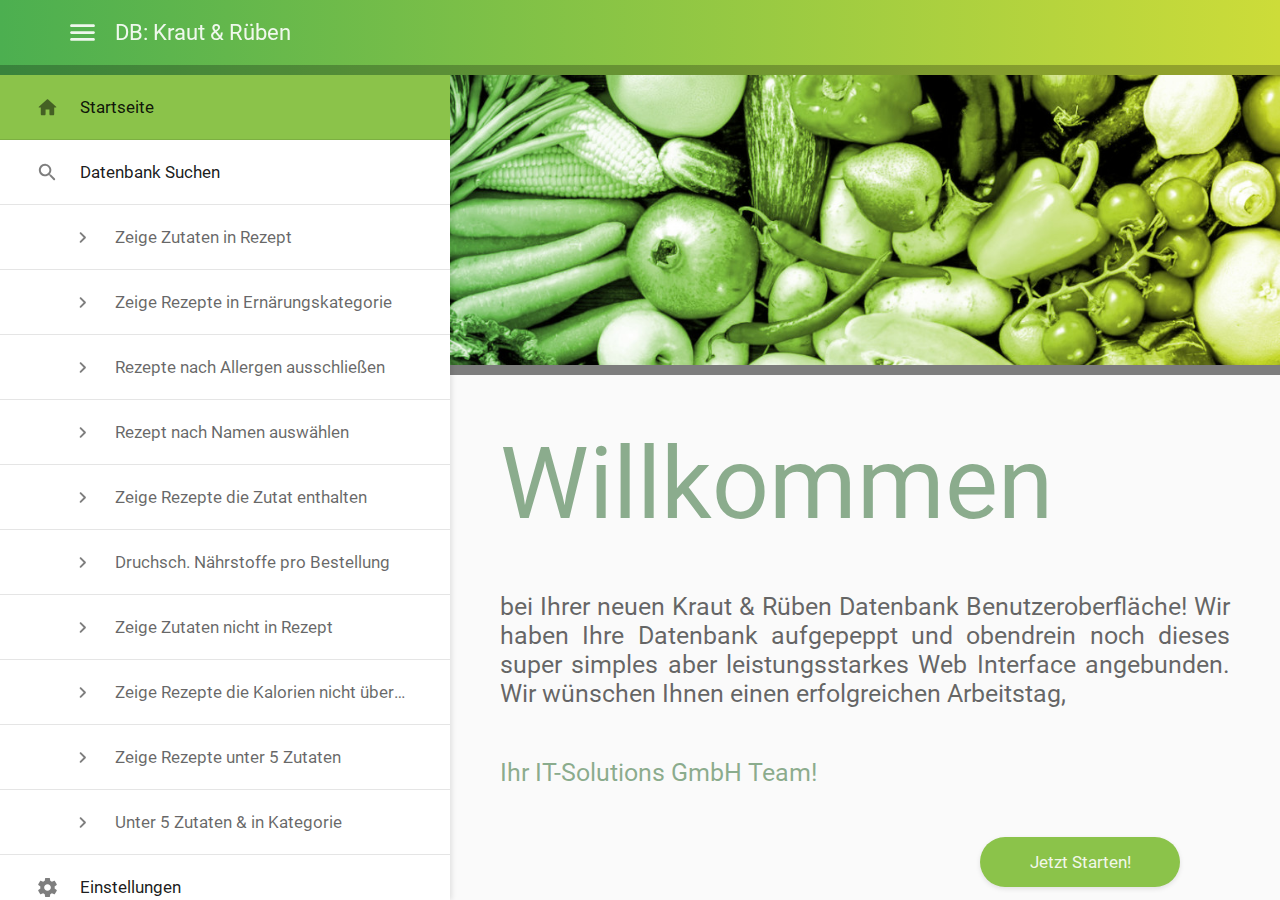
<file: gui/index.html>
<!DOCTYPE html>

<html lang="de" dir="ltr">

<head>

  <meta charset="utf-8">

  <link rel="stylesheet" href="style.css">

  <script type="text/javascript" src="script.js"></script>

  <title>Kraut & Rüben</title>

</head>

<body>

  <div id="head">

    <div id="head_hamburger"></div>
    <div id="head_text">DB: Kraut & Rüben</div>

  </div>

  <div id="menu">

    <div class="menu_ponint mp_active" id="home" onclick="selectMenu(this.id)">

      <div class="menu_ponint_icon" id="mp_home"></div>
      <div class="menu_ponint_text">Startseite</div>

    </div>

    <div class="menu_ponint" id="searchqueries" onclick="selectMenu(this.id)">

      <div class="menu_ponint_icon" id="mp_search"></div>
      <div class="menu_ponint_text">Datenbank Suchen</div>

    </div>

    <div class="menu_ponint mp_subpoint" id="sq_1" onclick="selectMenu(this.id)">

      <div class="menu_ponint_icon" id="mp_subpoint"></div>
      <div class="menu_ponint_text">Zeige Zutaten in Rezept</div>

    </div>

    <div class="menu_ponint mp_subpoint" id="sq_2" onclick="selectMenu(this.id)">

      <div class="menu_ponint_icon" id="mp_subpoint"></div>
      <div class="menu_ponint_text">Zeige Rezepte in Ernärungskategorie</div>

    </div>

    <div class="menu_ponint mp_subpoint" id="sq_3" onclick="selectMenu(this.id)">

      <div class="menu_ponint_icon" id="mp_subpoint"></div>
      <div class="menu_ponint_text">Rezepte nach Allergen ausschließen</div>

    </div>

    <div class="menu_ponint mp_subpoint" id="sq_4" onclick="selectMenu(this.id)">

      <div class="menu_ponint_icon" id="mp_subpoint"></div>
      <div class="menu_ponint_text">Rezept nach Namen auswählen</div>

    </div>

    <div class="menu_ponint mp_subpoint" id="sq_5" onclick="selectMenu(this.id)">

      <div class="menu_ponint_icon" id="mp_subpoint"></div>
      <div class="menu_ponint_text">Zeige Rezepte die Zutat enthalten</div>

    </div>

    <div class="menu_ponint mp_subpoint" id="sq_6" onclick="selectMenu(this.id)">

      <div class="menu_ponint_icon" id="mp_subpoint"></div>
      <div class="menu_ponint_text">Druchsch. Nährstoffe pro Bestellung</div>

    </div>

    <div class="menu_ponint mp_subpoint" id="sq_7" onclick="selectMenu(this.id)">

      <div class="menu_ponint_icon" id="mp_subpoint"></div>
      <div class="menu_ponint_text">Zeige Zutaten nicht in Rezept</div>

    </div>

    <div class="menu_ponint mp_subpoint" id="sq_8" onclick="selectMenu(this.id)">

      <div class="menu_ponint_icon" id="mp_subpoint"></div>
      <div class="menu_ponint_text">Zeige Rezepte die Kalorien nicht überschreiten</div>

    </div>

    <div class="menu_ponint mp_subpoint" id="sq_9" onclick="selectMenu(this.id)">

      <div class="menu_ponint_icon" id="mp_subpoint"></div>
      <div class="menu_ponint_text">Zeige Rezepte unter 5 Zutaten</div>

    </div>

    <div class="menu_ponint mp_subpoint" id="sq_10" onclick="selectMenu(this.id)">

      <div class="menu_ponint_icon" id="mp_subpoint"></div>
      <div class="menu_ponint_text">Unter 5 Zutaten & in Kategorie</div>

    </div>

    <div class="menu_ponint" id="searchqueries" onclick="selectMenu(this.id)">

      <div class="menu_ponint_icon"></div>
      <div class="menu_ponint_text">Einstellungen</div>

    </div>

  </div>

  <div id=main>

    <iframe id="querry" src="html/home.html"></iframe>

  </div>

</body>

</html>
</file>
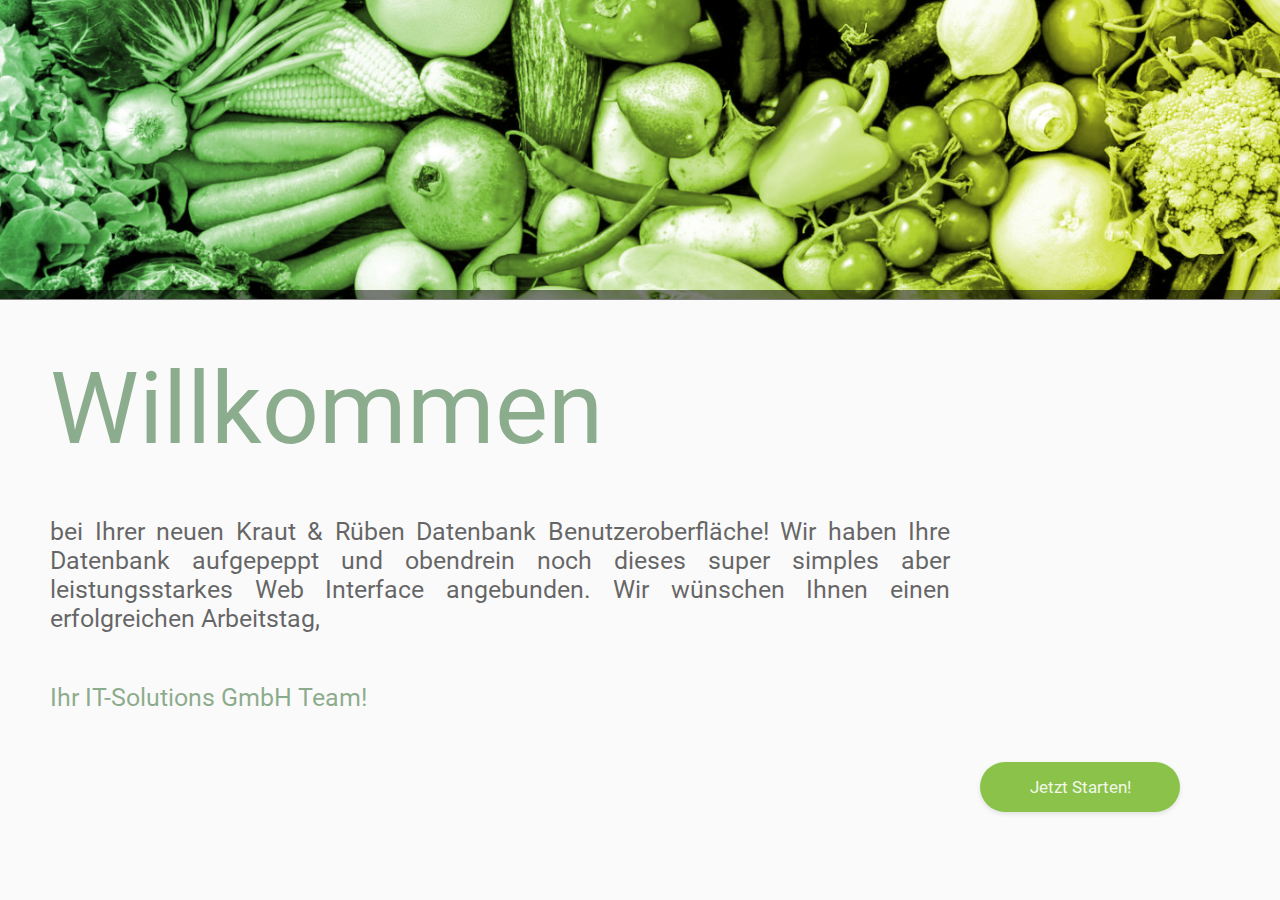
<file: gui/html/home.html>
<!DOCTYPE html>

<html lang="de" dir="ltr">

<head>

  <meta charset="utf-8">
  <link rel="stylesheet" href="home.css">

</head>

<body>

  <div id="cover"></div>

  <div id="wellcome">Willkommen</div>
  <div id=intro>bei Ihrer neuen Kraut & Rüben Datenbank Benutzeroberfläche! Wir haben Ihre Datenbank aufgepeppt und obendrein noch dieses super simples aber leistungsstarkes Web Interface angebunden. Wir wünschen Ihnen einen erfolgreichen Arbeitstag,</div>
  <div id="signature">Ihr IT-Solutions GmbH Team!</div>

  <div class="button" onclick='parent.document.getElementById("querry").src = "html/searchqueries.html"'>Jetzt Starten!</div>

</body>

</html>
</file>
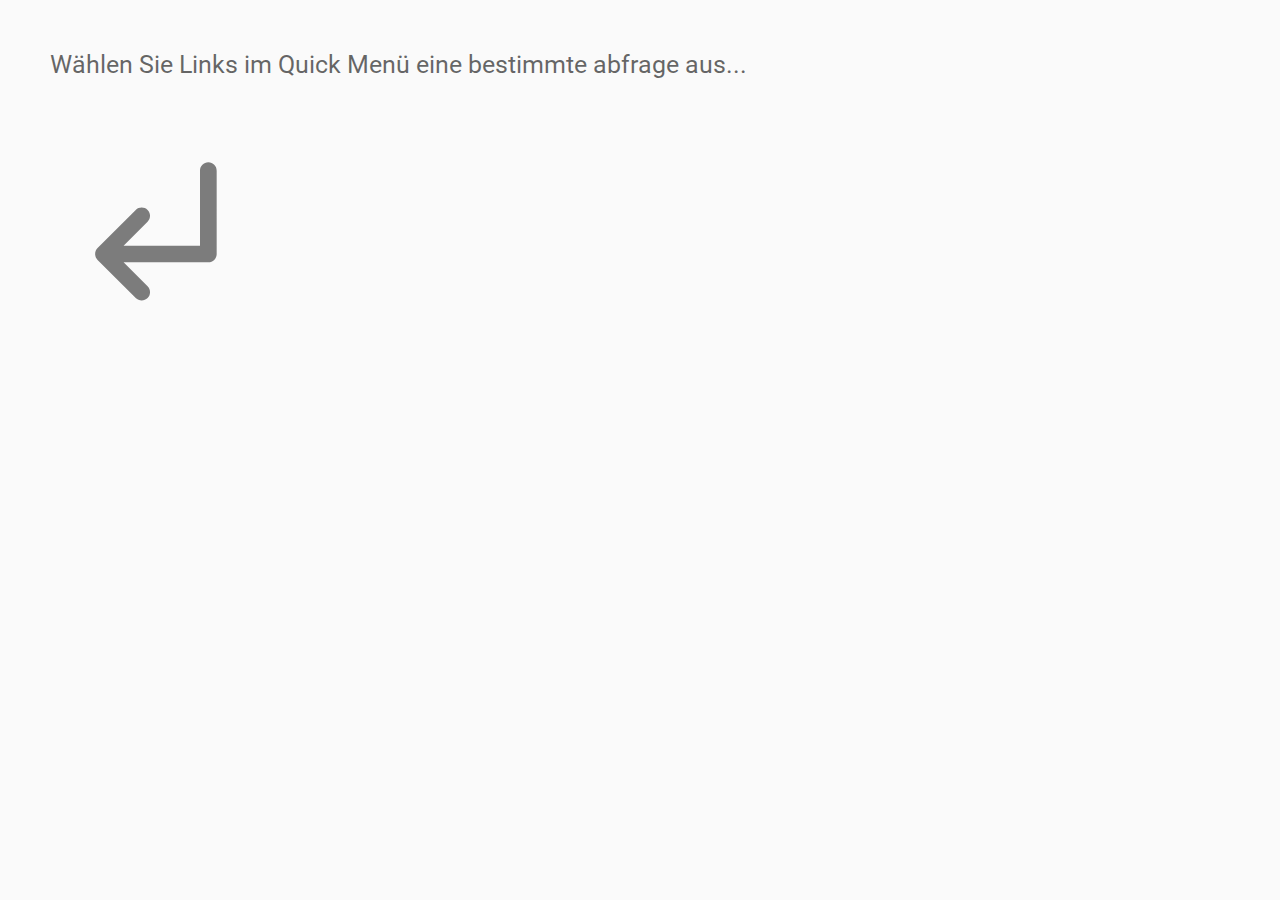
<file: gui/html/searchqueries.html>
<!DOCTYPE html>

<html lang="de" dir="ltr">

<head>
  <meta charset="utf-8">
  <link rel="stylesheet" href="home.css">
</head>

<body>

  <div id=intro>Wählen Sie Links im Quick Menü eine bestimmte abfrage aus...</div><br>
  <div id="arrow"></div>

</body>

</html>
</file>
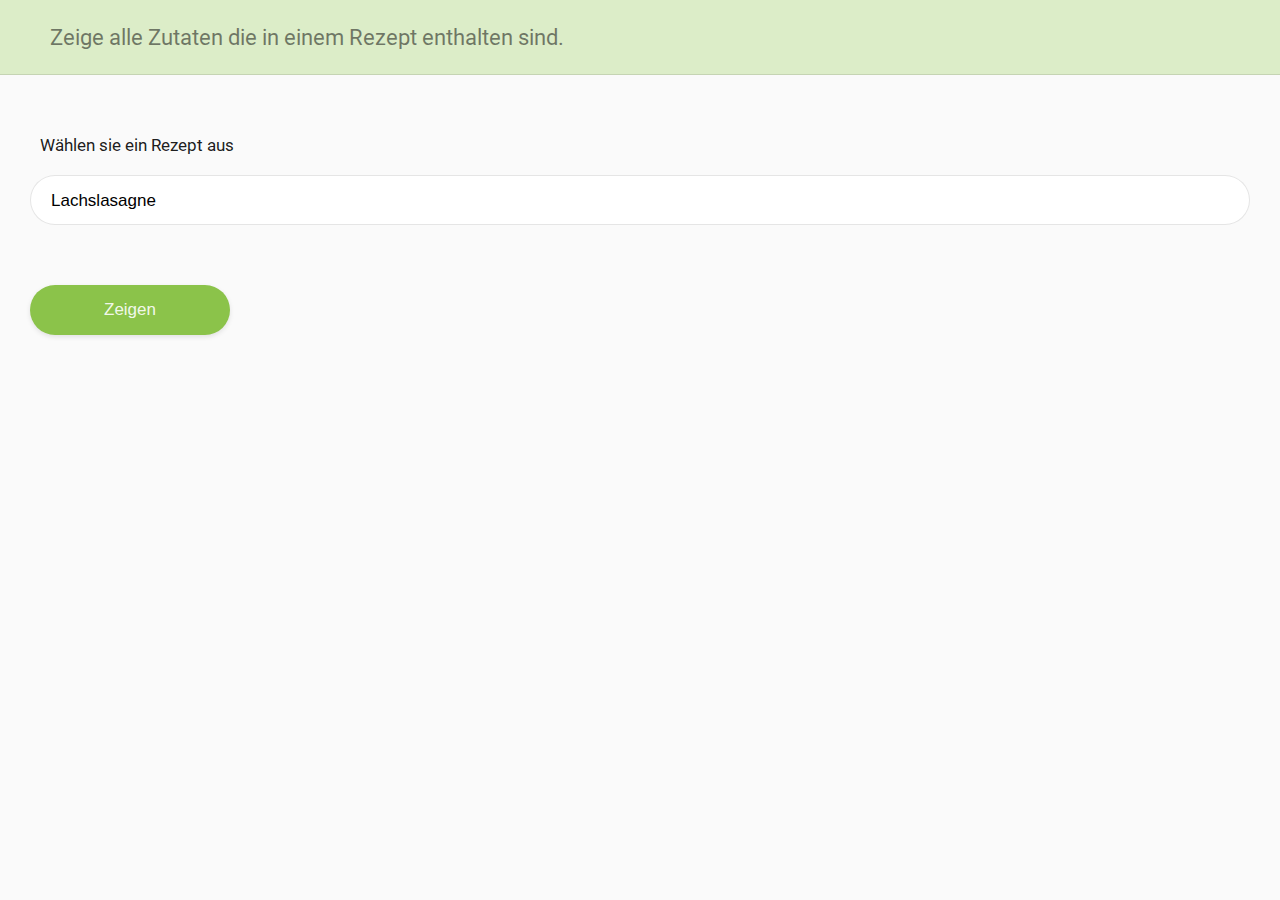
<file: gui/html/sq_1.html>
<!DOCTYPE html>

<html lang="de" dir="ltr">

<head>

  <meta charset="utf-8">
  <link rel="stylesheet" href="style.css">

</head>

<body>

  <div id="main_querry">

    <div id=title> Zeige alle Zutaten die in einem Rezept enthalten sind.</div>

    <div class="seletionlabel">Wählen sie ein Rezept aus</div>

    <form action="../php/sq_1.php" method="post">

      <select id="recipes" class="selection" name="selection">
        <option value="Lachslasagne">Lachslasagne</option>
        <option value="Thaicurry mit Hähnchen">Thaicurry mit Hähnchen</option>
        <option value="Kartoffelsuppe">Kartoffelsuppe</option>
        <option value="Milchreis mit Apfelmus">Milchreis mit Apfelmus</option>
      </select>

      <input type="submit" value="Zeigen">

    </form>

  </div>

</body>

</html>
</file>
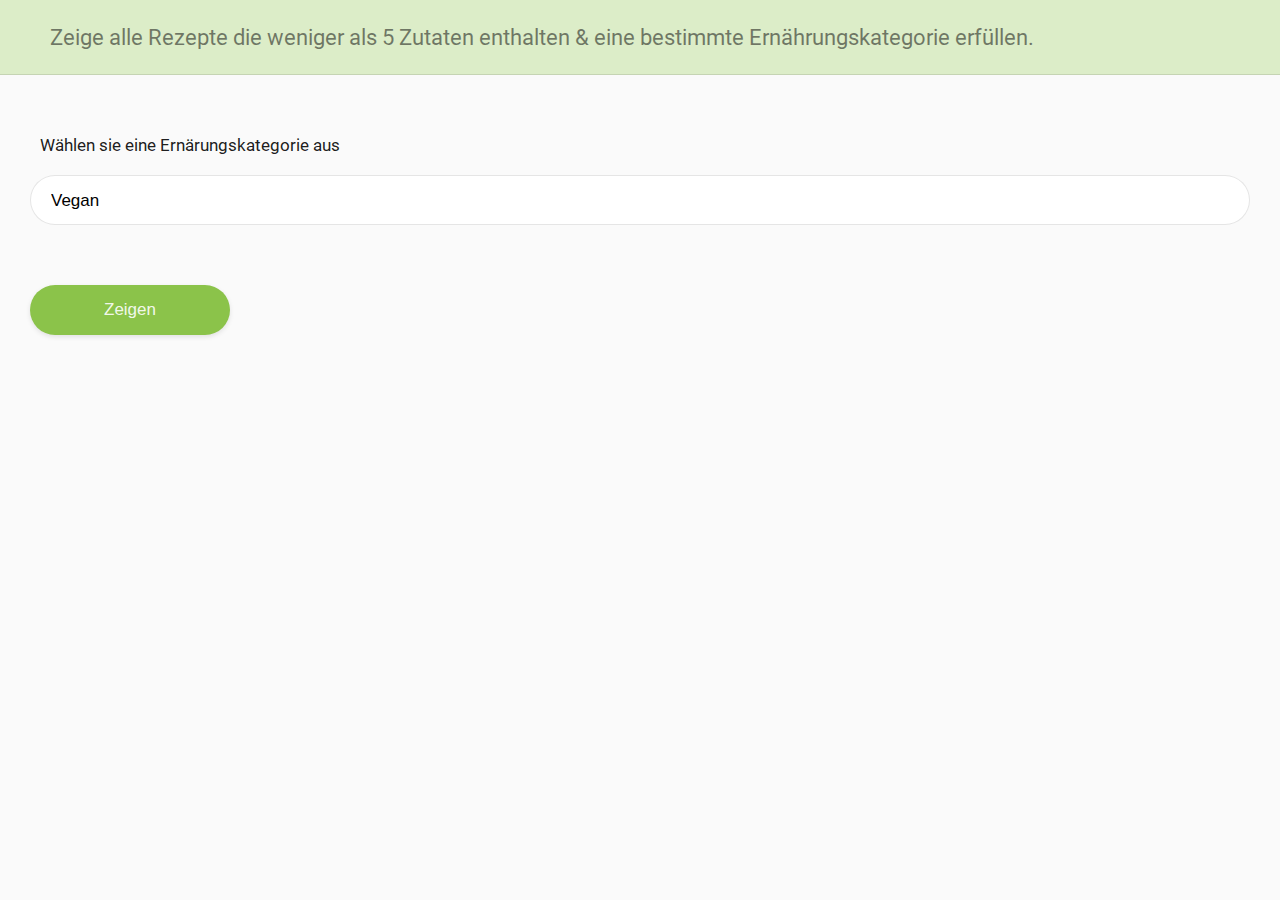
<file: gui/html/sq_10.html>
<!DOCTYPE html>

<html lang="de" dir="ltr">

<head>

  <meta charset="utf-8">
  <link rel="stylesheet" href="style.css">

</head>

<body>

  <div id="main_querry">

    <div id=title>Zeige alle Rezepte die weniger als 5 Zutaten enthalten & eine bestimmte Ernährungskategorie erfüllen.</div>

    <div class="seletionlabel">Wählen sie eine Ernärungskategorie aus</div>

    <form action="../php/sq_10.php" method="post">

      <select id="recipes" class="selection" name="selection">
        <option value="1">Vegan</option>
        <option value="2">Vegatarisch</option>
        <option value="3">Frutarisch</option>
        <option value="4">ohne Gentechnik</option>
        <option value="5">Laktosefrei</option>
        <option value="6">Glutenfrei</option>
        <option value="7">Low Carb</option>
      </select>

      <input type="submit" value="Zeigen">

    </form>

  </div>

</body>

</html>
</file>
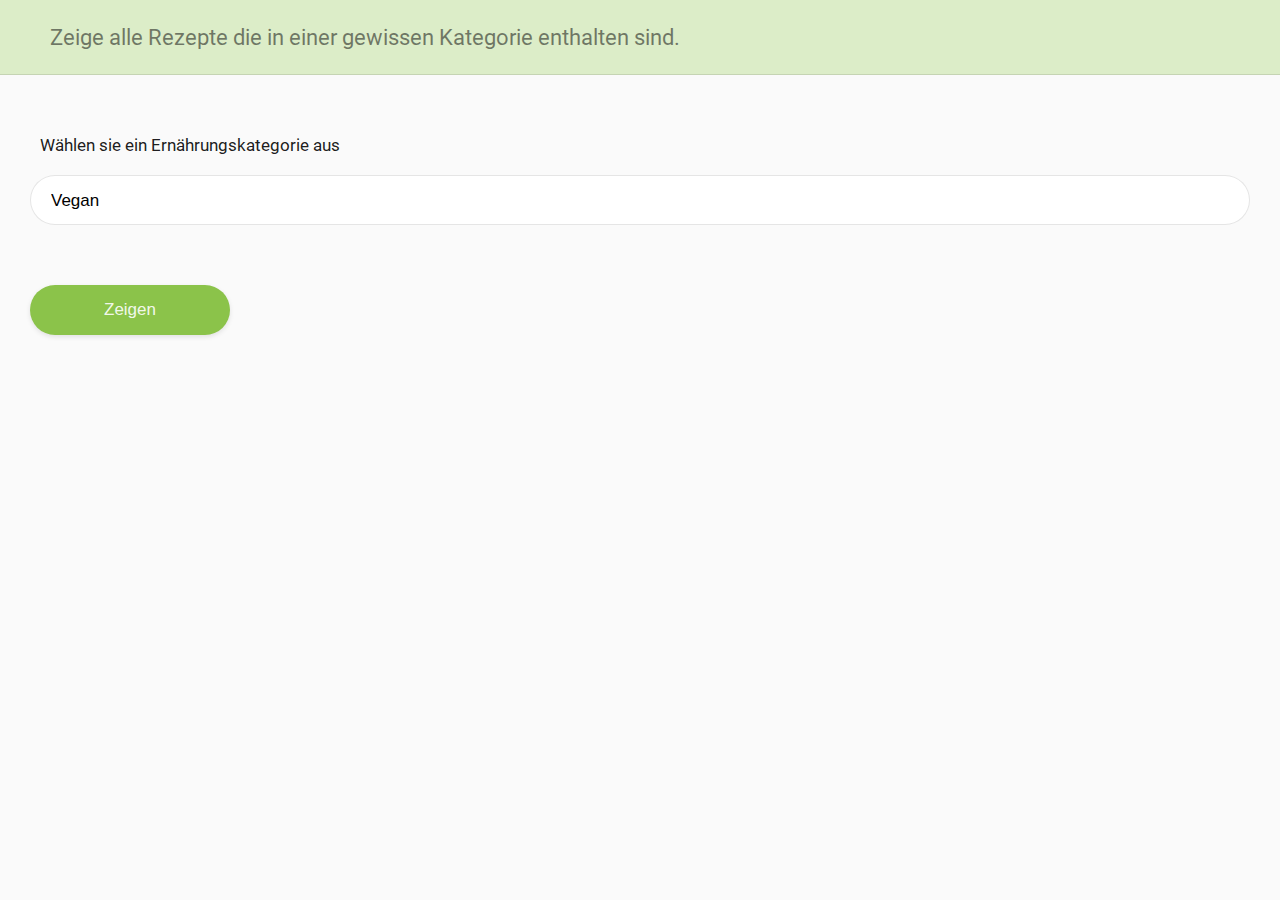
<file: gui/html/sq_2.html>
<!DOCTYPE html>

<html lang="de" dir="ltr">

<head>

  <meta charset="utf-8">
  <link rel="stylesheet" href="style.css">

</head>

<body>

  <div id="main_querry">

    <div id=title> Zeige alle Rezepte die in einer gewissen Kategorie enthalten sind.</div>

    <div class="seletionlabel">Wählen sie ein Ernährungskategorie aus</div>

    <form action="../php/sq_2.php" method="post">

      <select id="recipes" class="selection" name="selection">
        <option value="Vegan">Vegan</option>
        <option value="Vegatarisch">Vegatarisch</option>
        <option value="Frutarisch">Frutarisch</option>
        <option value="ohne Gentechnik">ohne Gentechnik</option>
        <option value="Laktosefrei">Laktosefrei</option>
        <option value="Glutenfrei">Glutenfrei</option>
        <option value="Low Carb">Low Carb</option>
      </select>

      <input type="submit" value="Zeigen">

    </form>

  </div>

</body>

</html>
</file>
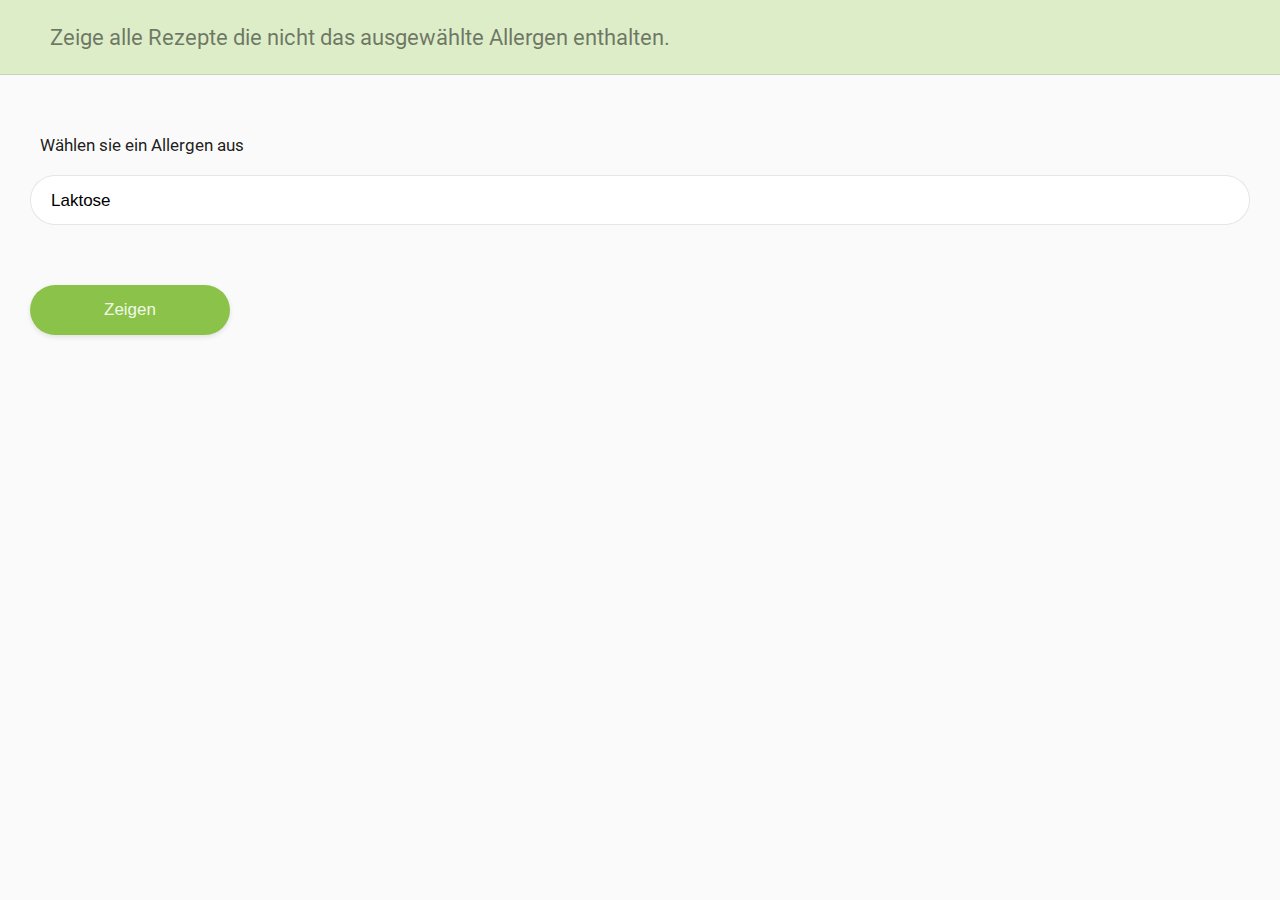
<file: gui/html/sq_3.html>
<!DOCTYPE html>

<html lang="de" dir="ltr">

<head>

  <meta charset="utf-8">
  <link rel="stylesheet" href="style.css">

</head>

<body>

  <div id="main_querry">

    <div id=title>Zeige alle Rezepte die nicht das ausgewählte Allergen enthalten.</div>

    <div class="seletionlabel">Wählen sie ein Allergen aus</div>

    <form action="../php/sq_3.php" method="post">

      <select id="recipes" class="selection" name="selection">
        <option value="Laktose">Laktose</option>
        <option value="Weizen">Weizen</option>
        <option value="Gluten">Gluten</option>
        <option value="Stärke">Stärke</option>
        <option value="Karotte">Karotte</option>
      </select>

      <input type="submit" value="Zeigen">

    </form>

  </div>

</body>

</html>
</file>
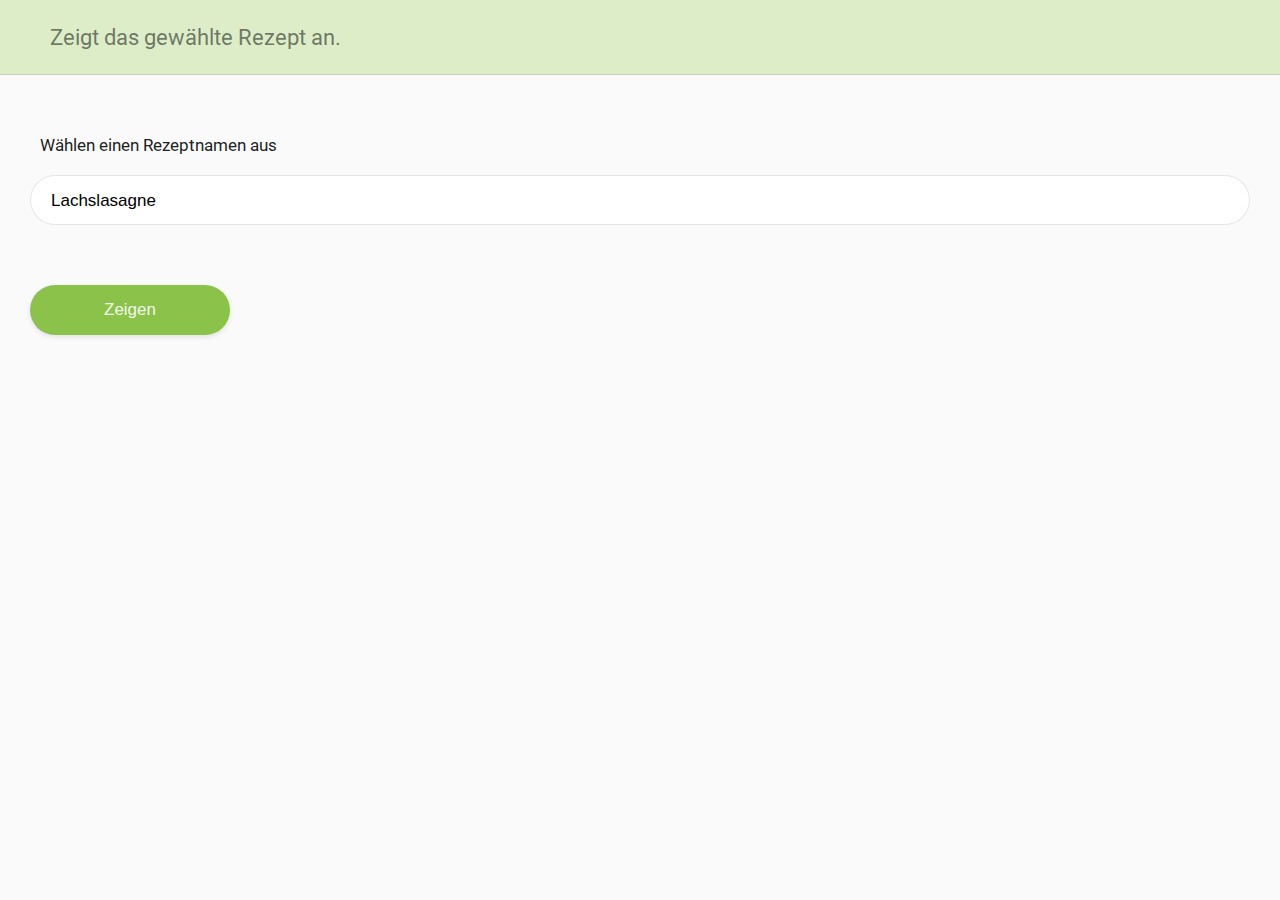
<file: gui/html/sq_4.html>
<!DOCTYPE html>

<html lang="de" dir="ltr">

<head>

  <meta charset="utf-8">
  <link rel="stylesheet" href="style.css">

</head>

<body>

  <div id="main_querry">

    <div id=title>Zeigt das gewählte Rezept an.</div>

    <div class="seletionlabel">Wählen einen Rezeptnamen aus</div>

    <form action="../php/sq_4.php" method="post">

      <select id="recipes" class="selection" name="selection">
        <option value="Lachslasagne">Lachslasagne</option>
        <option value="Thaicurry mit Hähnchen">Thaicurry mit Hähnchen</option>
        <option value="Kartoffelsuppe">Kartoffelsuppe</option>
        <option value="Milchreis mit Apfelmus">Milchreis mit Apfelmus</option>
      </select>

      <input type="submit" value="Zeigen">

    </form>

  </div>

</body>

</html>
</file>
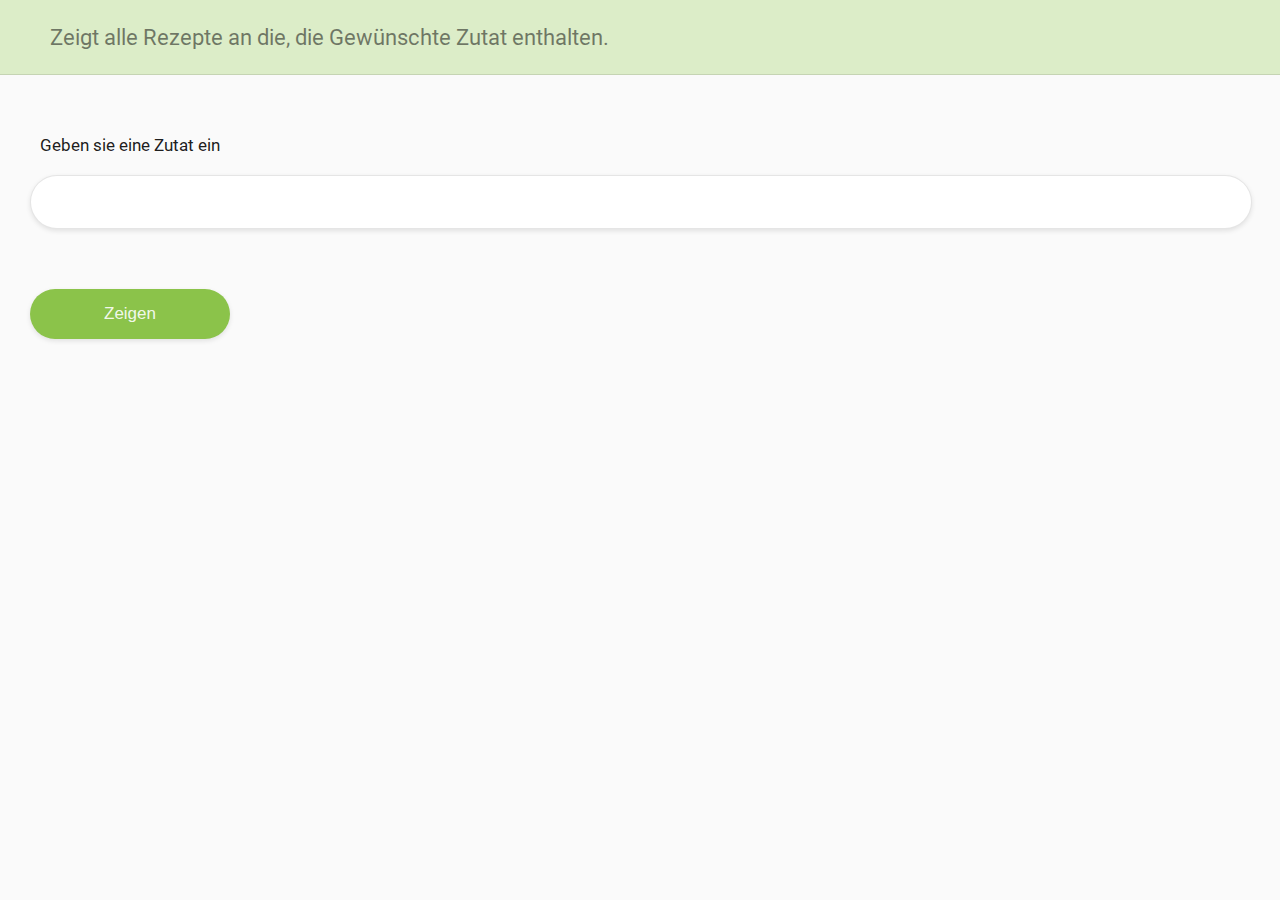
<file: gui/html/sq_5.html>
<!DOCTYPE html>

<html lang="de" dir="ltr">

<head>

  <meta charset="utf-8">
  <link rel="stylesheet" href="style.css">

</head>

<body>

  <div id="main_querry">

    <div id=title>Zeigt alle Rezepte an die, die Gewünschte Zutat enthalten.</div>

    <div class="seletionlabel">Geben sie eine Zutat ein</div>

    <form action="../php/sq_5.php" method="post">

      <input id="recipes" class="selection textinput" name="selection" type="text">
      <input type="submit" value="Zeigen">

    </form>

  </div>

</body>

</html>
</file>
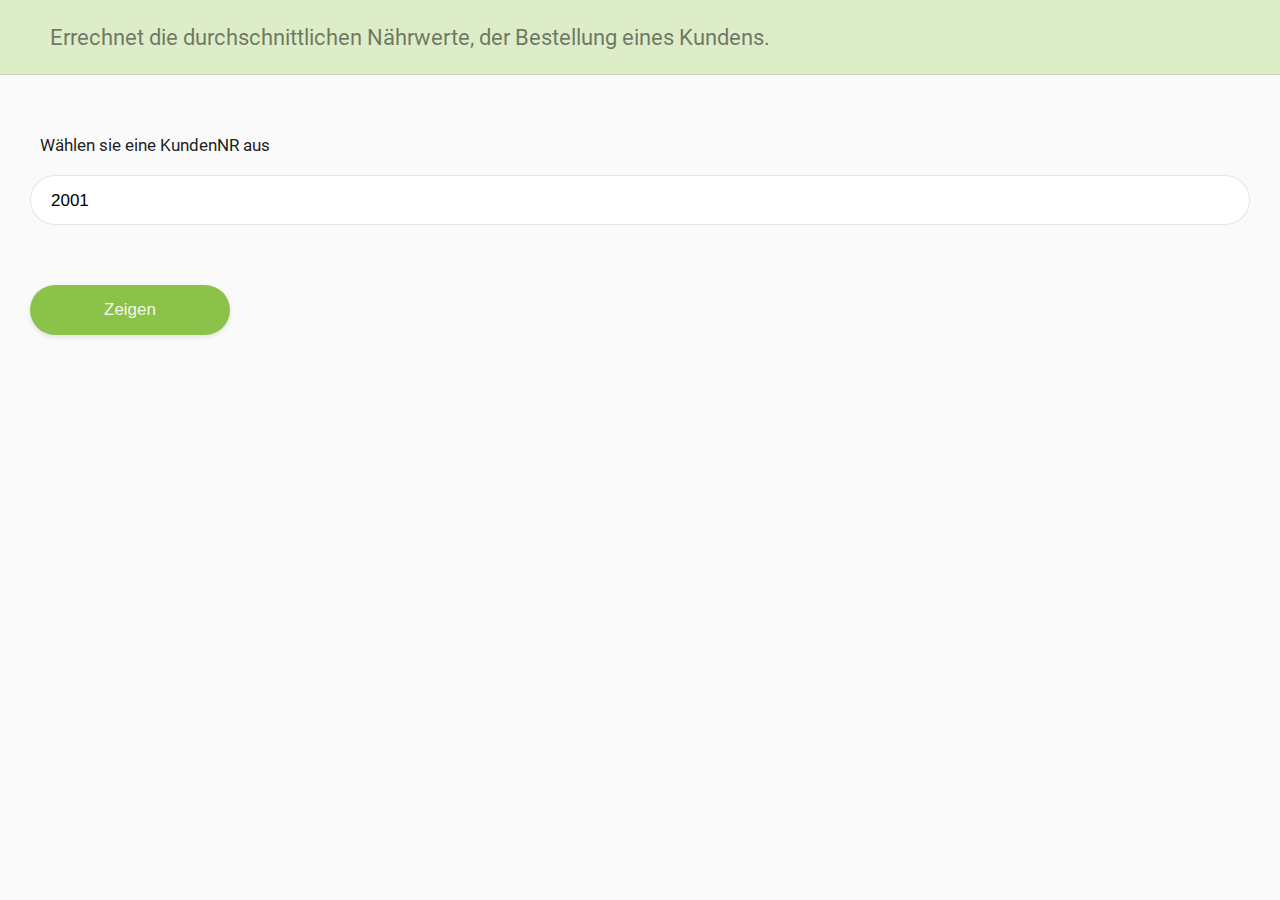
<file: gui/html/sq_6.html>
<!DOCTYPE html>

<html lang="de" dir="ltr">

<head>

  <meta charset="utf-8">
  <link rel="stylesheet" href="style.css">

</head>

<body>

  <div id="main_querry">

    <div id=title>Errechnet die durchschnittlichen Nährwerte, der Bestellung eines Kundens.</div>

    <div class="seletionlabel">Wählen sie eine KundenNR aus</div>

    <form action="../php/sq_6.php" method="post">

      <select id="recipes" class="selection" name="selection">
        <option value="2001">2001</option>
        <option value="2002">2002</option>
        <option value="2003">2003</option>
        <option value="2004">2004</option>
        <option value="2005">2005</option>
        <option value="2006">2006</option>
        <option value="2007">2007</option>
        <option value="2008">2008</option>
        <option value="2009">2009</option>
      </select>

      <input type="submit" value="Zeigen">

    </form>

  </div>

</body>

</html>
</file>
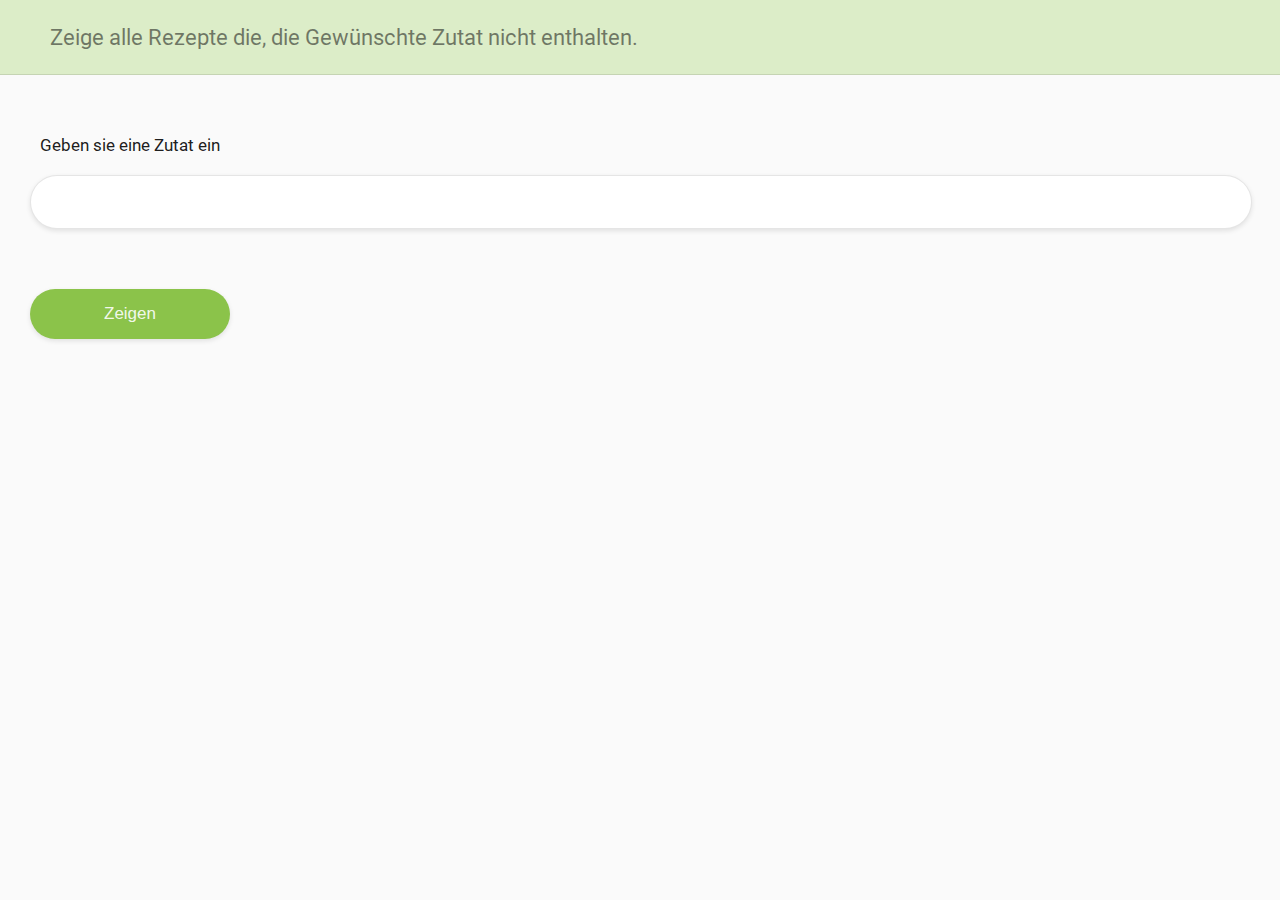
<file: gui/html/sq_7.html>
<!DOCTYPE html>

<html lang="de" dir="ltr">

<head>

  <meta charset="utf-8">
  <link rel="stylesheet" href="style.css">

</head>

<body>

  <div id="main_querry">

    <div id=title>Zeige alle Rezepte die, die Gewünschte Zutat nicht enthalten.</div>

    <div class="seletionlabel">Geben sie eine Zutat ein</div>

    <form action="../php/sq_7.php" method="post">

      <input id="recipes" class="selection textinput" name="selection" type="text">
      <input type="submit" value="Zeigen">

    </form>

  </div>

</body>

</html>
</file>
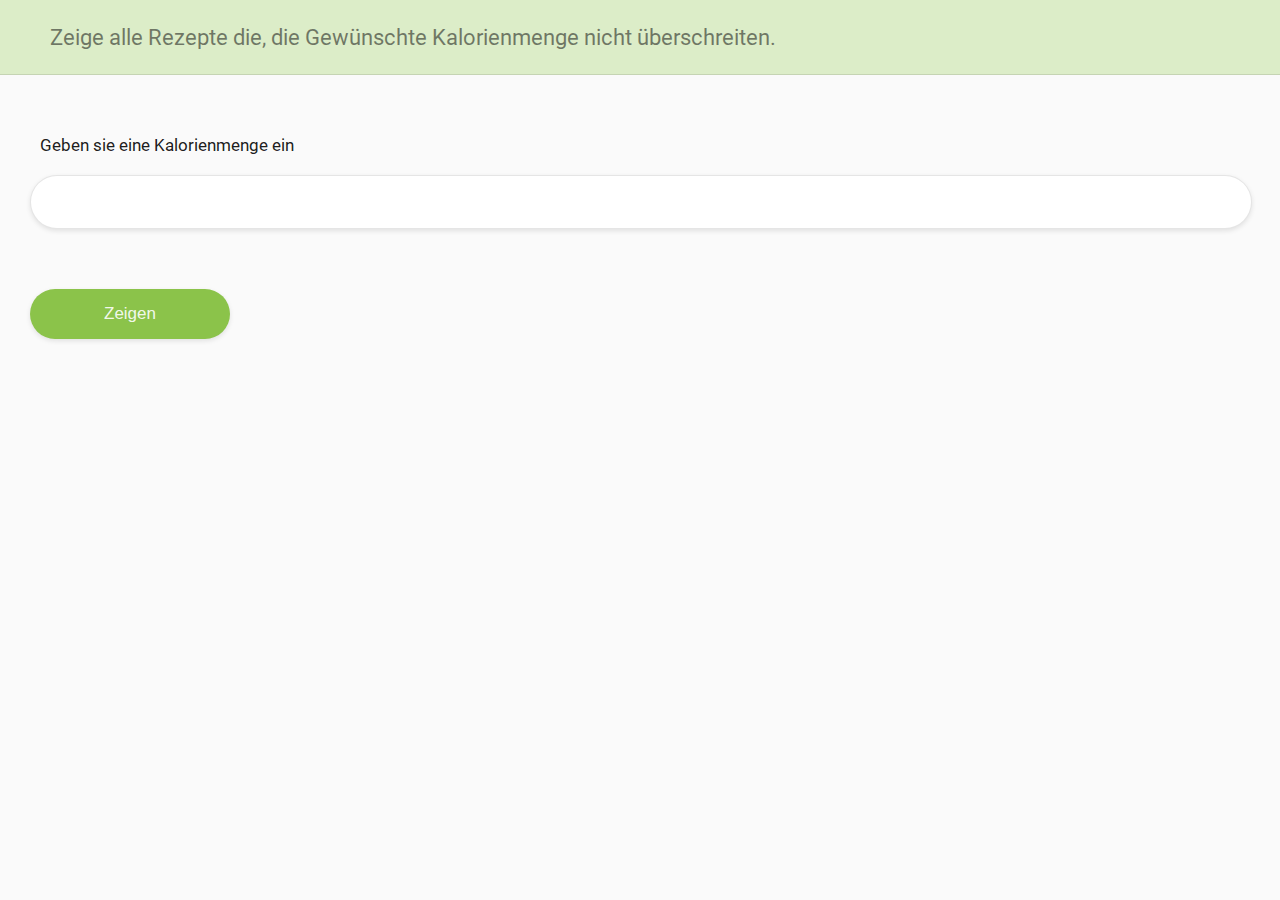
<file: gui/html/sq_8.html>
<!DOCTYPE html>

<html lang="de" dir="ltr">

<head>

  <meta charset="utf-8">
  <link rel="stylesheet" href="style.css">

</head>

<body>

  <div id="main_querry">

    <div id=title>Zeige alle Rezepte die, die Gewünschte Kalorienmenge nicht überschreiten.</div>

    <div class="seletionlabel">Geben sie eine Kalorienmenge ein</div>

    <form action="../php/sq_8.php" method="post">

      <input id="recipes" class="selection textinput" name="selection" type="number" >
      <input type="submit" value="Zeigen">

    </form>

  </div>

</body>

</html>
</file>
<file: gui/style.css>
@font-face { font-family: Roboto; src: url("img/roboto.ttf"); }

body{

  margin: 0;
  padding: 0;

  font-size: 0;
  font-family: 'Roboto', sans-serif;
  color: rgba(0,0,0,0.9);

  background-color: #FAFAFA;

}

div{

  display: inline-block;
  box-sizing: border-box;
  vertical-align: top;

}

/* ----------------------------------------------------------------------------------------------------------------------------------------------*/

#head{

  display: block;
  position: fixed;

  width: 100%;
  height: 75px;

  padding-left: 50px;
  padding-right: 50px;

  background-color: #4CAF50;
  background: linear-gradient(90deg, rgba(76,175,80,1) 0%, rgba(205,220,57,1) 100%);

  border-bottom: 10px solid rgba(0,0,0,0.25);

  line-height: 65px;

  /*box-shadow: 0px 5px 5px 0px rgba(0,0,0,0.15);*/

  z-index: 500;

}

#head_hamburger{

  width: 65px;
  height: 65px;

  cursor: pointer;

  background-image: url("img/hamburger.svg");
  background-position: center;
  background-repeat: no-repeat;
  background-size: 50%;
  filter: invert(100%);

  opacity: 0.9;

}

#head_text{

  font-size: 22px;
  color: rgba(255,255,255,0.9);

}

/* ----------------------------------------------------------------------------------------------------------------------------------------------*/

#menu{

  display: block;
  position: fixed;

  width: 75%;
  max-width: 450px;
  height: calc(100% - 75px);

  top: 75px;

  background-color: #FFFFFF;

  box-shadow: 2px 0px 5px 0px rgba(0,0,0,0.1);

  overflow-y: auto;

  z-index: 400;

}

.menu_ponint{

  width: 100%;
  height: 65px;

  padding-left: 15px;
  padding-right: 15px;

  cursor: pointer;
  user-select: none;
  transition: 0.1s ease;

  border-bottom: 1px solid rgba(0,0,0,0.1);

  line-height: 65px;

}

.menu_ponint:hover{ background-color: #F1F8E9; }
.menu_ponint:active{ background: #8BC34A;}

.mp_active{ background: #8BC34A;}

.mp_subpoint{ padding-left: 50px; color: rgba(0,0,0,0.6);}

.menu_ponint_icon{

  width: 65px;
  height: 65px;

  background-image: url("img/gear.svg");
  background-position: center;
  background-repeat: no-repeat;
  background-size: 35%;

  opacity: 0.5;

}

.menu_ponint_text{

  font-size: 17px;

  height: 100%;
  width: calc(100% - 30px - 65px);

  overflow: hidden;
  text-overflow: ellipsis;
  white-space: nowrap;

}

#mp_home{ background-image: url("img/home.svg"); }
#mp_search{ background-image: url("img/search.svg"); }
#mp_subpoint{ background-image: url("img/chevron.svg"); }

/* ----------------------------------------------------------------------------------------------------------------------------------------------*/

#main{

  position: fixed;

  width: calc(100% - 450px);
  height: calc(100% - 75px);

  top: 75px;
  left: 450px;

  z-index: 100;

}

#querry{

  position: absolute;

  width: 100%;
  height: 100%;

  border: 0;

}
</file>
<file: gui/html/home.css>
@font-face { font-family: Roboto; src: url('../img/roboto.ttf'); }

body{

  margin: 0;
  padding: 0;

  font-size: 0;
  font-family: 'Roboto', sans-serif;
  color: rgba(0,0,0,0.9);

  background-color: #FAFAFA;

}

div{

  display: inline-block;
  box-sizing: border-box;
  vertical-align: top;

}

/* ----------------------------------------------------------------------------------------------------------------------------------------------*/

#cover{

  width: 100%;
  height: 300px;

  background-image: url("../img/cover.jpg");
  background-position: center;
  background-repeat: no-repeat;
  background-size: cover;

  border-bottom: 10px solid rgba(0,0,0,0.5);

}

#wellcome{

  width: calc(100% - 100px);

  margin-left: 50px;
  margin-right: 50px;
  margin-top: 50px;

  font-weight: 200;
  font-size: 100px;

  color: rgba(27,94,32 ,0.5);

}

#intro{

  width: calc(100% - 100px);
  max-width: 900px;


  margin-left: 50px;
  margin-right: 50px;
  margin-top: 50px;

  text-align: justify;

  font-size: 25px;

  color: rgba(0,0,0,0.6);

}

#signature{

  width: calc(100% - 100px);
  margin-left: 50px;
  margin-right: 50px;
  margin-top: 50px;
  font-size: 25px;
  color: rgba(27,94,32 ,0.5);

}

.button{

  width: 200px;
  height: 50px;

  margin-right: 100px;
  margin-top: 50px;
  margin-bottom: 50px;

  float: right;
  cursor: pointer;

  background-color: #8BC34A;

  font-size: 17px;
  color: rgba(255,255,255,0.9);

  line-height: 50px;
  text-align: center;

  border-radius: 50px;

  box-shadow: 0px 2px 5px 0px rgba(0,0,0,0.1);

}

.button:hover{ background-color: #AED581; box-shadow: 0px 5px 5px 0px rgba(0,0,0,0.1);}
.button:active{ background-color: #689F38; outline:none;}



#arrow{

  width: 200px;
  height: 200px;

  margin-left: 50px;
  margin-top: 50px;
  margin-bottom: 50px;

  opacity: 0.5;

  background-image: url("../img/enter.svg");
  background-position: center;
  background-repeat: no-repeat;
  background-size: 100%;

}
</file>
<file: gui/html/style.css>
@font-face { font-family: Roboto; src: url('../img/roboto.ttf'); }

body{

  margin: 0;
  padding: 0;

  font-size: 0;
  font-family: 'Roboto', sans-serif;
  color: rgba(0,0,0,0.9);

  background-color: #FAFAFA;

}

div{

  display: inline-block;
  box-sizing: border-box;
  vertical-align: top;

}


/* ----------------------------------------------------------------------------------------------------------------------------------------------*/

#main_querry{

  position: relative;

  /*padding: 20px;*/

  width:100%;

}

#title{

  width: 100%;
  height: 75px;

  padding-left: 50px;
  padding-right: 50px;

  margin-bottom: 60px;

  font-size: 22px;
  color: rgba(0,0,0,0.5);
  line-height: 75px;

  overflow: hidden;
  text-overflow: ellipsis;
  white-space: nowrap;

  background-color: #DCEDC8;

  border-bottom: 1px solid rgba(0,0,0,0.1);
  /*border-radius: 5px;*/

  /*box-shadow: 0px 2px 5px 0px rgba(0,0,0,0.1);*/

}

.seletionlabel{

  width: 100%;

  font-size: 17px;

  padding-left: 40px;
  padding-right: 40px;
  margin-bottom: 20px;


}

.selection{

  -webkit-appearance: none;

  width: calc(100% - 60px);
  height: 50px;

  margin-left: 30px;
  margin-bottom: 60px;

  padding-left: 20px;
  padding-right: 20px;

  border: 1px solid rgba(0,0,0,0.1);
  border-radius: 50px;
  background-color: #FFFFFF;

  font-size: 17px;

  cursor: pointer;

}

.selection:focus{ outline:none; }

input{

  -webkit-appearance: none;

  width: 200px;
  height: 50px;

  color: rgba(255,255,255,0.9);
  font-size: 17px;

  margin-left: 30px;

  cursor: pointer;

  border: 0;
  border-radius: 50px;
  background-color: #8BC34A;

  box-shadow: 0px 2px 5px 0px rgba(0,0,0,0.1);

}

input:hover{ background-color: #AED581; box-shadow: 0px 5px 5px 0px rgba(0,0,0,0.1);}
input:active{ background-color: #689F38; outline:none;}

.textinput{

  width: calc(100% - 100px);
  color: rgba(0,0,0,0.85);

}

.textinput:hover{background-color: #FFFFFF;}

/* ----------------------------------------------------------------------------------------------------------------------------------------------*/
</file>
